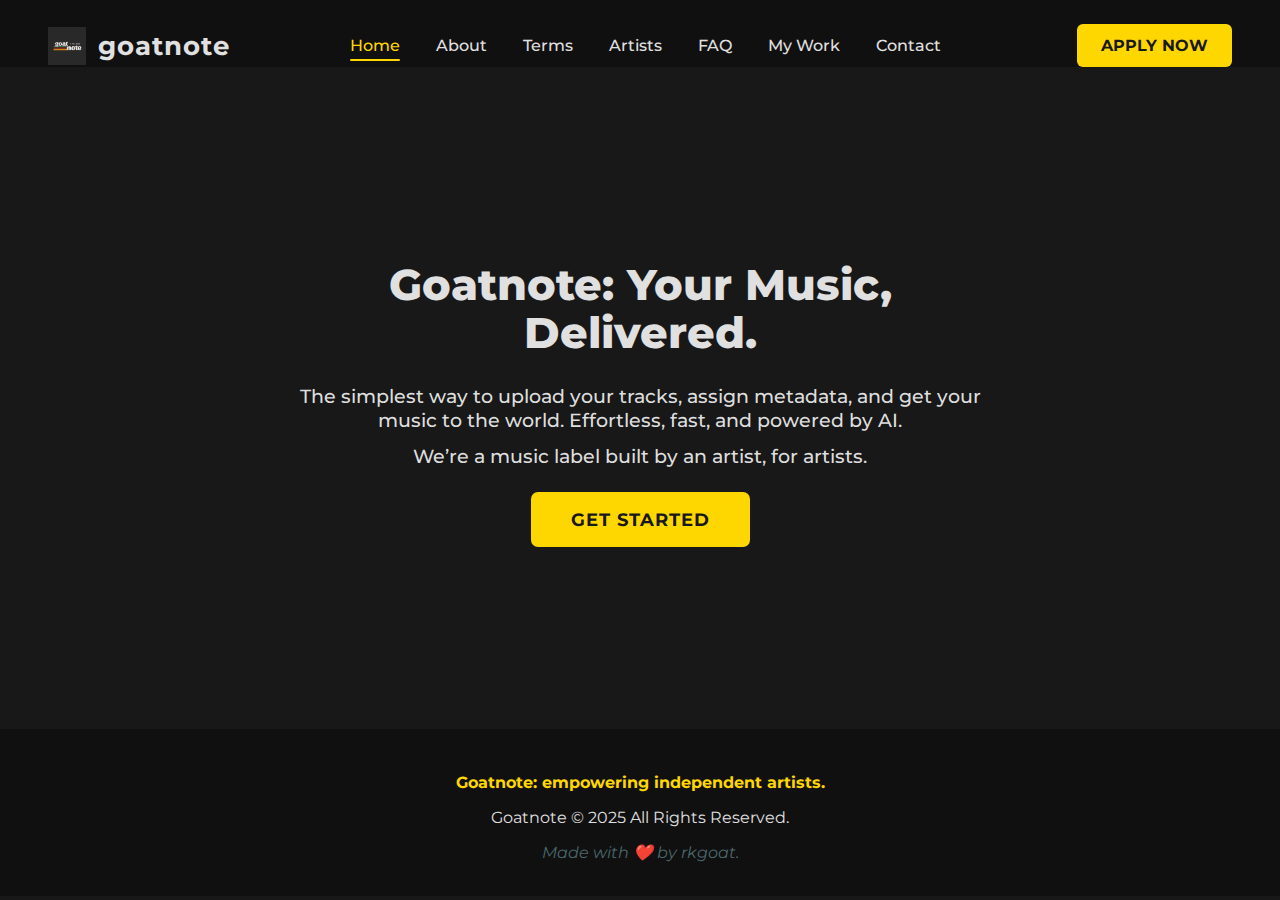
<file: index.html>
<!DOCTYPE html>
<html lang="en">
<head>
    <meta charset="UTF-8">
    <meta name="viewport" content="width=device-width, initial-scale=1.0">
    <title>Goatnote: Your Music, Delivered</title>
    <link rel="stylesheet" href="style.css">
    <link rel="icon" href="Images/goatnote-logo.png" type="image/png">
    <link href="https://fonts.googleapis.com/css?family=Montserrat:800,400&display=swap" rel="stylesheet">
</head>
<body>
    <header>
        <div class="logo-container">
            <img src="Images/goatnote-logo.png" alt="Goatnote Logo" class="header-logo">
            <span class="logo-text">goatnote</span>
        </div>
        <nav>
            <ul>
                <li><a href="index.html" class="active">Home</a></li>
                <li><a href="about.html">About</a></li>
                <li><a href="terms.html">Terms</a></li>
                <li><a href="artists.html">Artists</a></li>
                <li><a href="faq.html">FAQ</a></li>
                <li><a href="my-work.html">My Work</a></li>
                <li><a href="contact.html">Contact</a></li>
            </ul>
        </nav>
        <div class="header-buttons">
            <a href="https://docs.google.com/forms/d/e/1FAIpQLSdmv0qw4rkfb5U7sOvV3pC6IzaQSN2jAM_25da3U1T5vuv8Tg/viewform" target="_blank" class="btn-apply-now">Apply Now</a>
        </div>
    </header>
    <main class="home-main">
        <div class="hero-content">
            <h1>Goatnote: Your Music, Delivered.</h1>
            <p>The simplest way to upload your tracks, assign metadata, and get your music to the world. Effortless, fast, and powered by AI.</p>
            <p>We’re a music label built by an artist, for artists.</p>
            <div class="hero-buttons">
                <a href="https://docs.google.com/forms/d/e/1FAIpQLSdmv0qw4rkfb5U7sOvV3pC6IzaQSN2jAM_25da3U1T5vuv8Tg/viewform" target="_blank" class="btn-get-started">GET STARTED</a>
            </div>
        </div>
    </main>
    <footer>
        <p class="footer-mission">Goatnote: empowering independent artists.</p>
        <p class="footer-copyright">Goatnote &copy; 2025 All Rights Reserved.</p>
        <p class="footer-love">Made with ❤️ by rkgoat.</p>
    </footer>
</body>
</html>
</file>
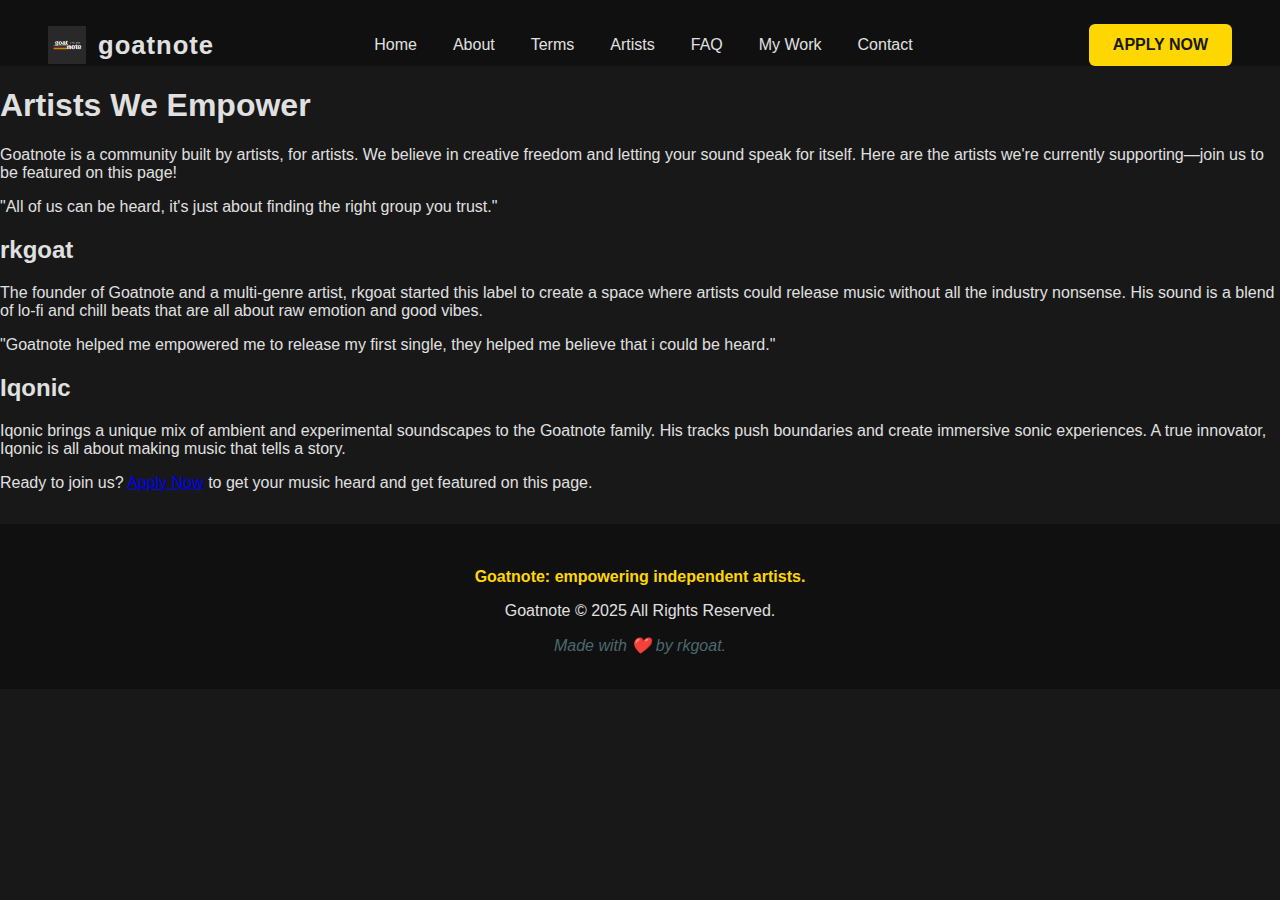
<file: artists.html>
<!DOCTYPE html>
<html lang="en">
<head>
    <meta charset="UTF-8">
    <meta name="viewport" content="width=device-width, initial-scale=1.0">
    <title>Goatnote Artists</title>
    <link rel="stylesheet" href="style.css">
    <!-- Fixed favicon path -->
    <link rel="icon" href="Images/goatnote-logo.png" type="image/png">
</head>
<body>
    <header>
        <div class="logo-container">
            <!-- Fixed logo image path -->
            <img src="Images/goatnote-logo.png" alt="Goatnote Logo" class="header-logo">
            <span class="logo-text">goatnote</span>
        </div>
        <nav>
            <ul>
                <li><a href="index.html">Home</a></li>
                <li><a href="about.html">About</a></li>
                <li><a href="terms.html">Terms</a></li>
                <li><a href="artists.html">Artists</a></li>
                <li><a href="faq.html">FAQ</a></li>
                <li><a href="my-work.html">My Work</a></li>
                <li><a href="contact.html">Contact</a></li>
            </ul>
        </nav>
        <div class="header-buttons">
            <a href="https://docs.google.com/forms/d/e/1FAIpQLSdmv0qw4rkfb5U7sOvV3pC6IzaQSN2jAM_25da3U1T5vuv8Tg/viewform" target="_blank" class="btn-apply-now">Apply Now</a>
        </div>
    </header>

    <main class="content-main">
        <article class="artists-content">
            <h1>Artists We Empower</h1>
            <p>Goatnote is a community built by artists, for artists. We believe in creative freedom and letting your sound speak for itself. Here are the artists we're currently supporting—join us to be featured on this page!</p>

            <div class="artist-profile">
                <div class="artist-quote-circle">
                    <p>"All of us can be heard, it's just about finding the right group you trust."</p>
                </div>
                <h2>rkgoat</h2>
                <p>The founder of Goatnote and a multi-genre artist, rkgoat started this label to create a space where artists could release music without all the industry nonsense. His sound is a blend of lo-fi and chill beats that are all about raw emotion and good vibes.</p>
            </div>

            <div class="artist-profile">
                <div class="artist-quote-circle">
                    <p>"Goatnote helped me empowered me to release my first single, they helped me believe that i could be heard."</p>
                </div>
                <h2>Iqonic</h2>
                <p>Iqonic brings a unique mix of ambient and experimental soundscapes to the Goatnote family. His tracks push boundaries and create immersive sonic experiences. A true innovator, Iqonic is all about making music that tells a story.</p>
            </div>
            
            <p class="cta-section">Ready to join us? <a href="https://docs.google.com/forms/d/e/1FAIpQLSdmv0qw4rkfb5U7sOvV3pC6IzaQSN2jAM_25da3U1T5vuv8Tg/viewform" target="_blank">Apply Now</a> to get your music heard and get featured on this page.</p>
        </article>
    </main>

    <footer>
        <p class="footer-mission">Goatnote: empowering independent artists.</p>
        <p class="footer-copyright">Goatnote &copy; 2025 All Rights Reserved.</p>
        <p class="footer-love">Made with ❤️ by rkgoat.</p>
    </footer>
</body>
</html>
</file>
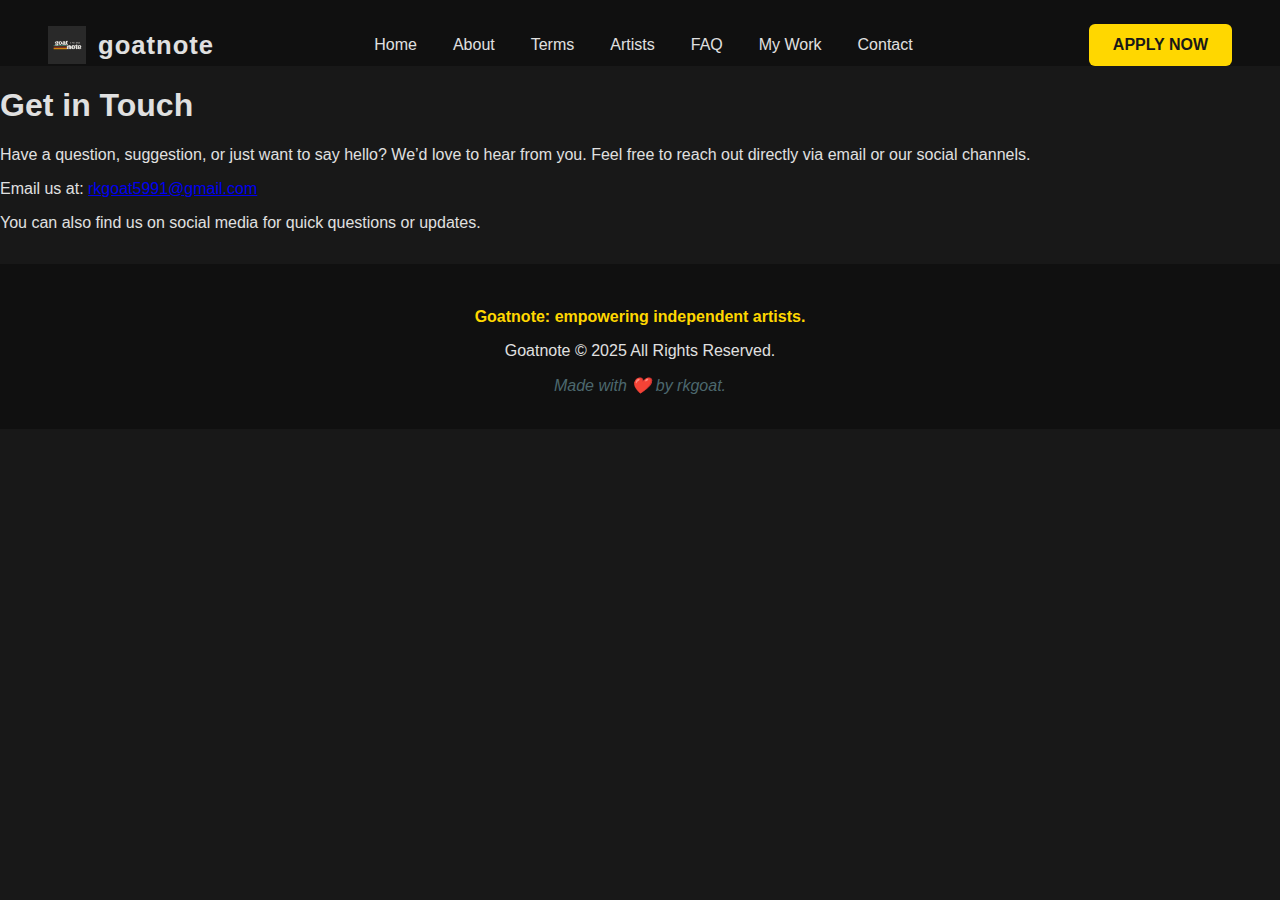
<file: contact.html>
<!DOCTYPE html>
<html lang="en">
<head>
    <meta charset="UTF-8">
    <meta name="viewport" content="width=device-width, initial-scale=1.0">
    <title>Contact Goatnote</title>
    <link rel="stylesheet" href="style.css">
    <link rel="icon" href="/Images/goatnote-logo.png" type="image/png">
</head>
<body>
    <header>
        <div class="logo-container">
            <img src="/Images/goatnote-logo.png" alt="Goatnote Logo" class="header-logo">
            <span class="logo-text">goatnote</span>
        </div>
        <nav>
            <ul>
                <li><a href="index.html">Home</a></li>
                <li><a href="about.html">About</a></li>
                <li><a href="terms.html">Terms</a></li>
                <li><a href="artists.html">Artists</a></li>
                <li><a href="faq.html">FAQ</a></li>
                <li><a href="my-work.html">My Work</a></li>
                <li><a href="contact.html">Contact</a></li>
            </ul>
        </nav>
        <div class="header-buttons">
            <a href="https://docs.google.com/forms/d/e/1FAIpQLSdmv0qw4rkfb5U7sOvV3pC6IzaQSN2jAM_25da3U1T5vuv8Tg/viewform" target="_blank" class="btn-apply-now">Apply Now</a>
        </div>
    </header>

    <main class="content-main">
        <article class="contact-content">
            <h1>Get in Touch</h1>
            <p>Have a question, suggestion, or just want to say hello? We’d love to hear from you. Feel free to reach out directly via email or our social channels.</p>
            <div class="contact-info">
                <p>Email us at: <a href="mailto:rkgoat5991@gmail.com">rkgoat5991@gmail.com</a></p>
                <p>You can also find us on social media for quick questions or updates.</p>
            </div>
        </article>
    </main>

    <footer>
        <p class="footer-mission">Goatnote: empowering independent artists.</p>
        <p class="footer-copyright">Goatnote &copy; 2025 All Rights Reserved.</p>
        <p class="footer-love">Made with ❤️ by rkgoat.</p>
    </footer>
</body>
</html>
</file>
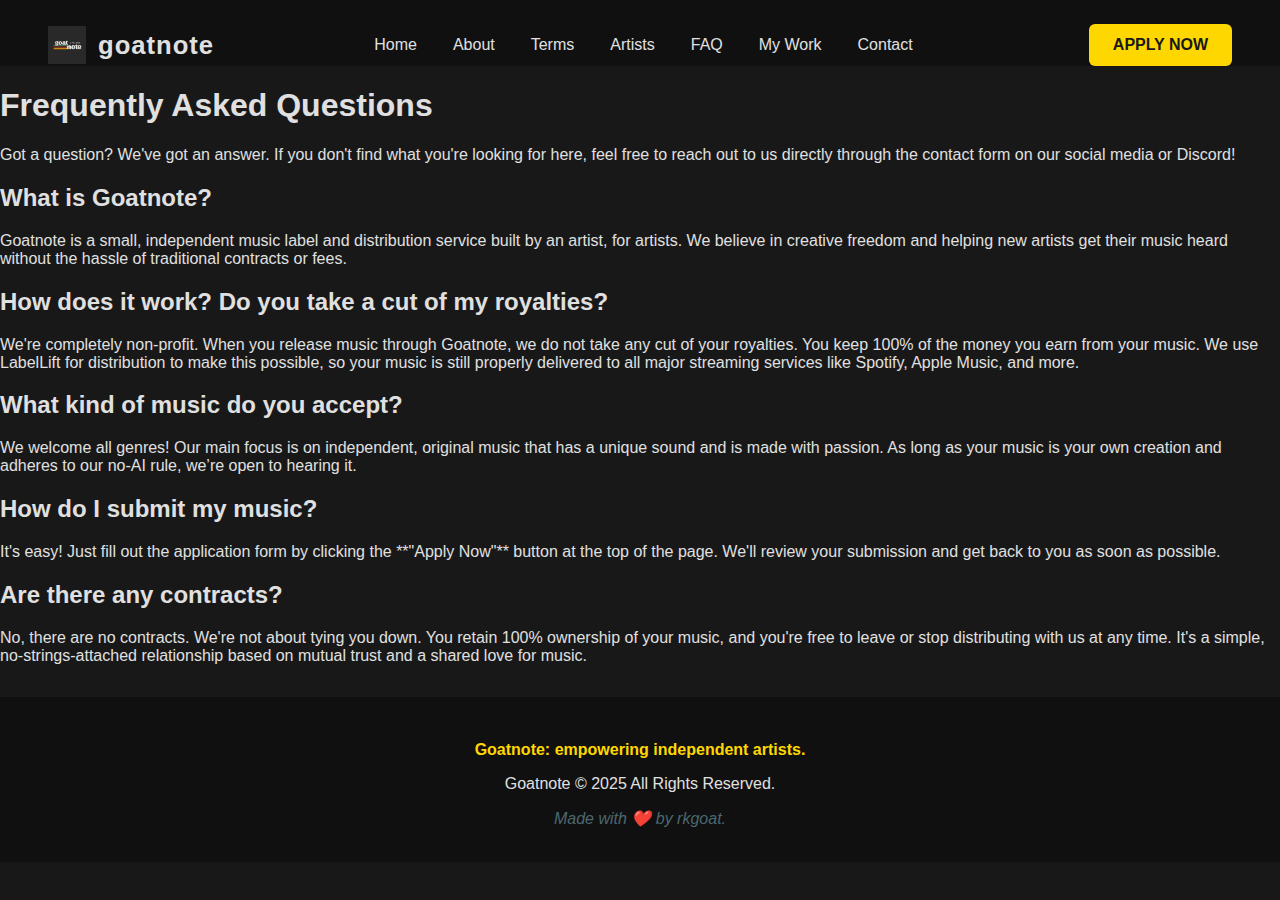
<file: faq.html>
<!DOCTYPE html>
<html lang="en">
<head>
    <meta charset="UTF-8">
    <meta name="viewport" content="width=device-width, initial-scale=1.0">
    <title>Goatnote FAQ</title>
    <link rel="stylesheet" href="style.css">
    <link rel="icon" href="/Images/goatnote-logo.png" type="image/png">
</head>
<body>
    <header>
        <div class="logo-container">
            <img src="/Images/goatnote-logo.png" alt="Goatnote Logo" class="header-logo">
            <span class="logo-text">goatnote</span>
        </div>
        <nav>
            <ul>
                <li><a href="index.html">Home</a></li>
                <li><a href="about.html">About</a></li>
                <li><a href="terms.html">Terms</a></li>
                <li><a href="artists.html">Artists</a></li>
                <li><a href="faq.html">FAQ</a></li>
                <li><a href="my-work.html">My Work</a></li>
                <li><a href="contact.html">Contact</a></li>
            </ul>
        </nav>
        <div class="header-buttons">
            <a href="https://docs.google.com/forms/d/e/1FAIpQLSdmv0qw4rkfb5U7sOvV3pC6IzaQSN2jAM_25da3U1T5vuv8Tg/viewform" target="_blank" class="btn-apply-now">Apply Now</a>
        </div>
    </header>

    <main class="content-main">
        <article class="faq-content">
            <h1>Frequently Asked Questions</h1>
            <p>Got a question? We've got an answer. If you don't find what you're looking for here, feel free to reach out to us directly through the contact form on our social media or Discord!</p>

            <div class="faq-item">
                <h2>What is Goatnote?</h2>
                <p>Goatnote is a small, independent music label and distribution service built by an artist, for artists. We believe in creative freedom and helping new artists get their music heard without the hassle of traditional contracts or fees.</p>
            </div>

            <div class="faq-item">
                <h2>How does it work? Do you take a cut of my royalties?</h2>
                <p>We're completely non-profit. When you release music through Goatnote, we do not take any cut of your royalties. You keep 100% of the money you earn from your music. We use LabelLift for distribution to make this possible, so your music is still properly delivered to all major streaming services like Spotify, Apple Music, and more.</p>
            </div>

            <div class="faq-item">
                <h2>What kind of music do you accept?</h2>
                <p>We welcome all genres! Our main focus is on independent, original music that has a unique sound and is made with passion. As long as your music is your own creation and adheres to our no-AI rule, we’re open to hearing it.</p>
            </div>

            <div class="faq-item">
                <h2>How do I submit my music?</h2>
                <p>It's easy! Just fill out the application form by clicking the **"Apply Now"** button at the top of the page. We'll review your submission and get back to you as soon as possible.</p>
            </div>

            <div class="faq-item">
                <h2>Are there any contracts?</h2>
                <p>No, there are no contracts. We're not about tying you down. You retain 100% ownership of your music, and you're free to leave or stop distributing with us at any time. It's a simple, no-strings-attached relationship based on mutual trust and a shared love for music.</p>
            </div>
            
        </article>
    </main>

    <footer>
        <p class="footer-mission">Goatnote: empowering independent artists.</p>
        <p class="footer-copyright">Goatnote &copy; 2025 All Rights Reserved.</p>
        <p class="footer-love">Made with ❤️ by rkgoat.</p>
    </footer>
</body>
</html>
</file>
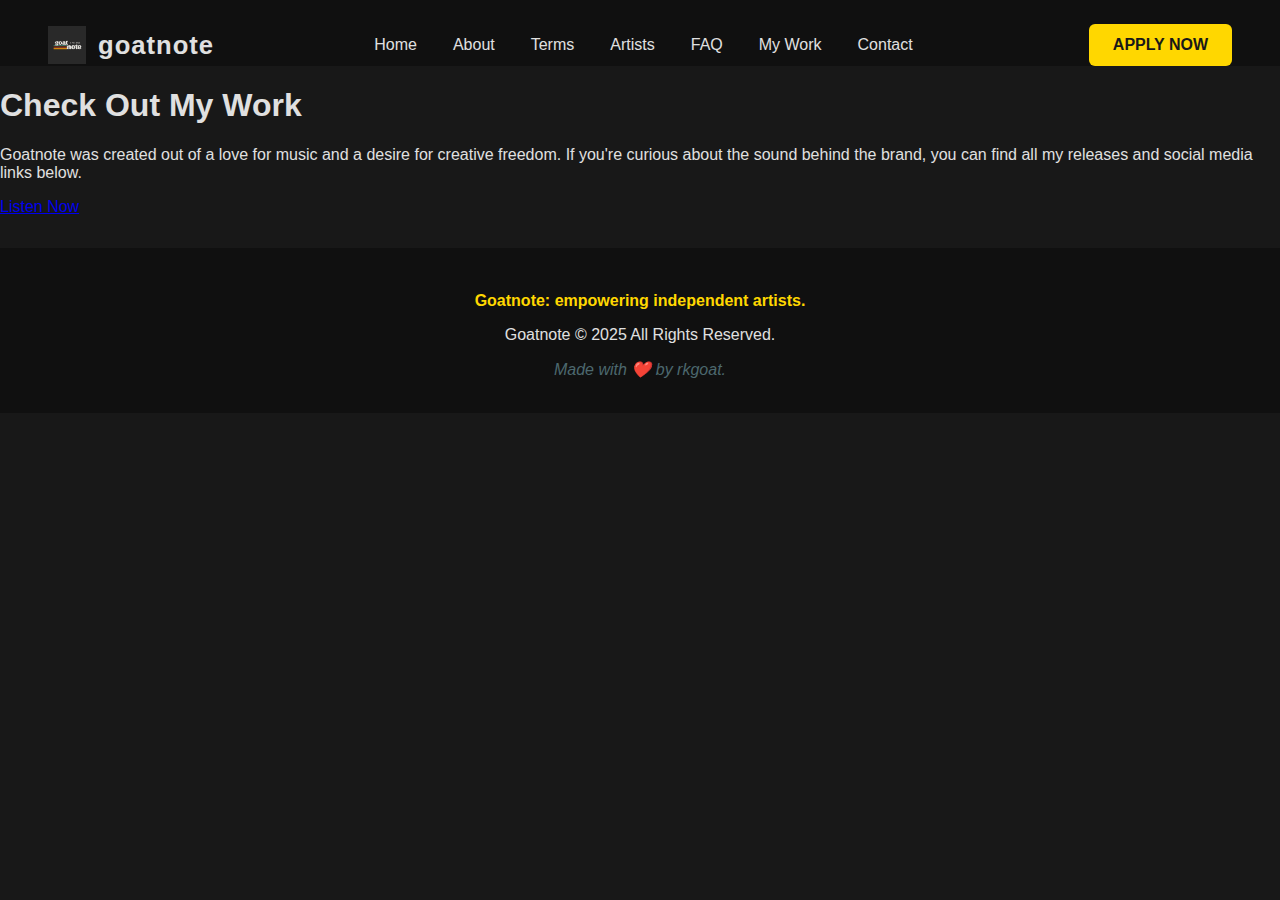
<file: my-work.html>
<!DOCTYPE html>
<html lang="en">
<head>
    <meta charset="UTF-8">
    <meta name="viewport" content="width=device-width, initial-scale=1.0">
    <title>My Work</title>
    <link rel="stylesheet" href="style.css">
    <!-- Fixed favicon path -->
    <link rel="icon" href="Images/goatnote-logo.png" type="image/png">
</head>
<body>
    <header>
        <div class="logo-container">
            <!-- Fixed logo image path -->
            <img src="Images/goatnote-logo.png" alt="Goatnote Logo" class="header-logo">
            <span class="logo-text">goatnote</span>
        </div>
        <nav>
            <ul>
                <li><a href="index.html">Home</a></li>
                <li><a href="about.html">About</a></li>
                <li><a href="terms.html">Terms</a></li>
                <li><a href="artists.html">Artists</a></li>
                <li><a href="faq.html">FAQ</a></li>
                <li><a href="my-work.html">My Work</a></li>
                <li><a href="contact.html">Contact</a></li>
            </ul>
        </nav>
        <div class="header-buttons">
            <a href="https://docs.google.com/forms/d/e/1FAIpQLSdmv0qw4rkfb5U7sOvV3pC6IzaQSN2jAM_25da3U1T5vuv8Tg/viewform" target="_blank" class="btn-apply-now">Apply Now</a>
        </div>
    </header>

    <main class="content-main">
        <article class="my-work-content">
            <h1>Check Out My Work</h1>
            <p>Goatnote was created out of a love for music and a desire for creative freedom. If you're curious about the sound behind the brand, you can find all my releases and social media links below.</p>
            <div class="my-work-link">
                <a href="https://push.fm/fl/sdkija0p" target="_blank" class="btn-primary">Listen Now</a>
            </div>
        </article>
    </main>

    <footer>
        <p class="footer-mission">Goatnote: empowering independent artists.</p>
        <p class="footer-copyright">Goatnote &copy; 2025 All Rights Reserved.</p>
        <p class="footer-love">Made with ❤️ by rkgoat.</p>
    </footer>
</body>
</html>
</file>
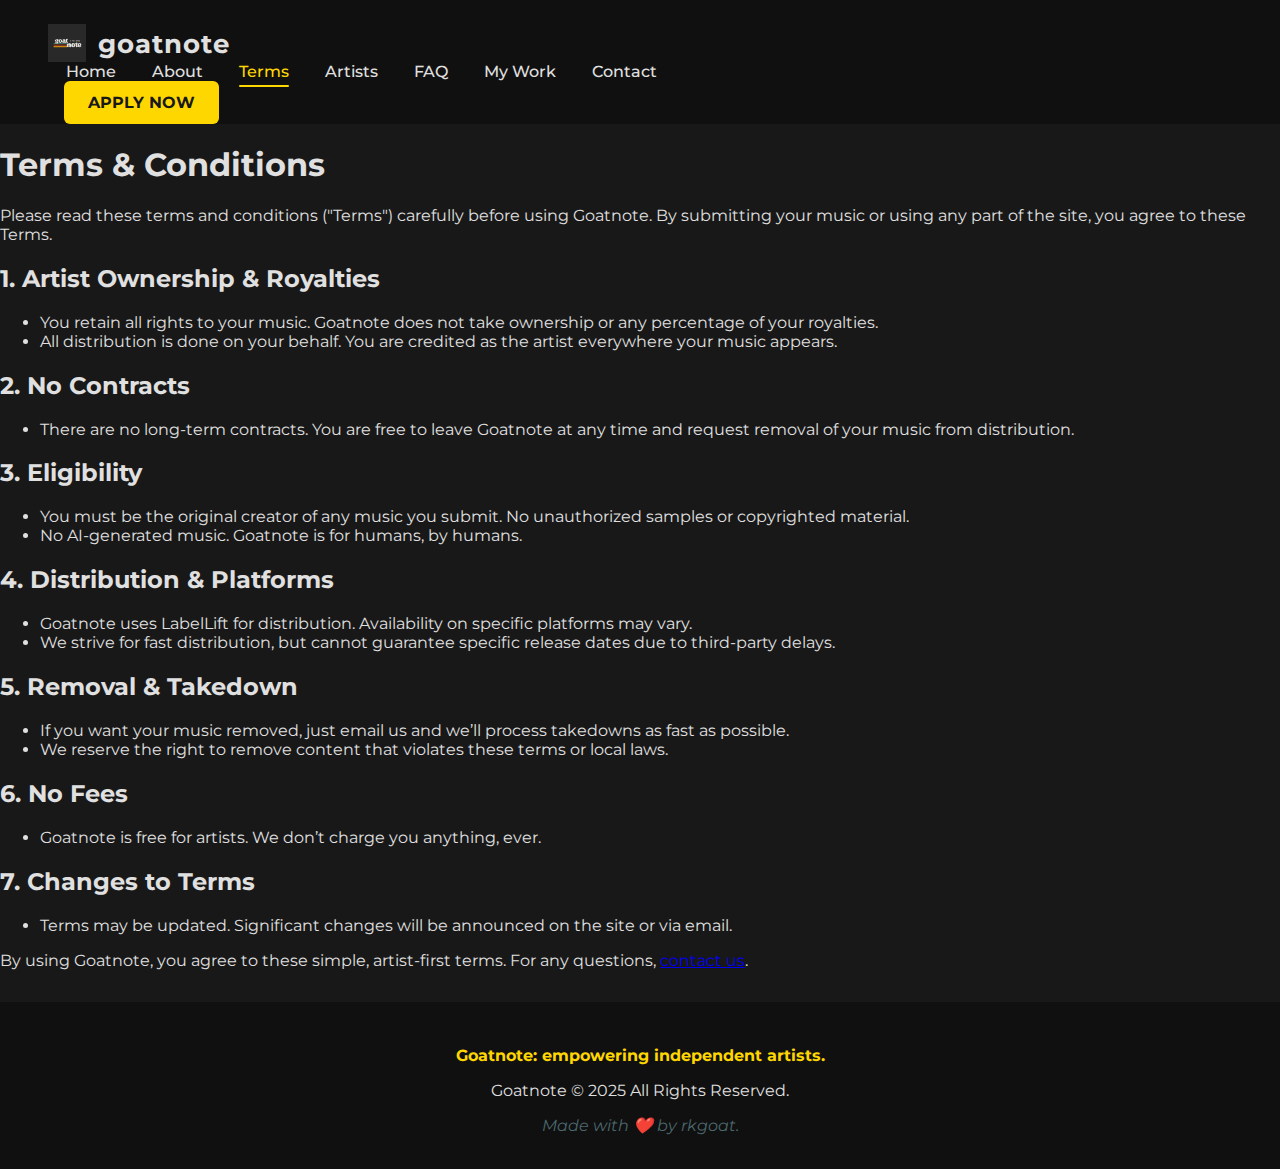
<file: terms.html>
<!DOCTYPE html>
<html lang="en">
<head>
    <meta charset="UTF-8">
    <meta name="viewport" content="width=device-width, initial-scale=1.0">
    <title>Terms | Goatnote</title>
    <link rel="stylesheet" href="style.css">
    <link rel="icon" href="Images/goatnote-logo.png" type="image/png">
    <link href="https://fonts.googleapis.com/css?family=Montserrat:800,700,400&display=swap" rel="stylesheet">
</head>
<body>
    <header>
        <div class="header-inner">
            <div class="logo-container">
                <img src="Images/goatnote-logo.png" alt="Goatnote Logo" class="header-logo">
                <span class="logo-text">goatnote</span>
            </div>
            <nav>
                <ul>
                    <li><a href="index.html">Home</a></li>
                    <li><a href="about.html">About</a></li>
                    <li><a href="terms.html" class="active">Terms</a></li>
                    <li><a href="artists.html">Artists</a></li>
                    <li><a href="faq.html">FAQ</a></li>
                    <li><a href="my-work.html">My Work</a></li>
                    <li><a href="contact.html">Contact</a></li>
                </ul>
            </nav>
            <div class="header-buttons">
                <a href="https://docs.google.com/forms/d/e/1FAIpQLSdmv0qw4rkfb5U7sOvV3pC6IzaQSN2jAM_25da3U1T5vuv8Tg/viewform" target="_blank" class="btn-apply-now">APPLY NOW</a>
            </div>
        </div>
    </header>
    <main>
        <div class="page-content">
            <h1>Terms & Conditions</h1>
            <p class="terms-intro">
                Please read these terms and conditions ("Terms") carefully before using Goatnote. By submitting your music or using any part of the site, you agree to these Terms.
            </p>
            <section class="terms-section">
                <h2>1. Artist Ownership & Royalties</h2>
                <ul>
                    <li>You retain all rights to your music. Goatnote does not take ownership or any percentage of your royalties.</li>
                    <li>All distribution is done on your behalf. You are credited as the artist everywhere your music appears.</li>
                </ul>
            </section>
            <section class="terms-section">
                <h2>2. No Contracts</h2>
                <ul>
                    <li>There are no long-term contracts. You are free to leave Goatnote at any time and request removal of your music from distribution.</li>
                </ul>
            </section>
            <section class="terms-section">
                <h2>3. Eligibility</h2>
                <ul>
                    <li>You must be the original creator of any music you submit. No unauthorized samples or copyrighted material.</li>
                    <li>No AI-generated music. Goatnote is for humans, by humans.</li>
                </ul>
            </section>
            <section class="terms-section">
                <h2>4. Distribution & Platforms</h2>
                <ul>
                    <li>Goatnote uses LabelLift for distribution. Availability on specific platforms may vary.</li>
                    <li>We strive for fast distribution, but cannot guarantee specific release dates due to third-party delays.</li>
                </ul>
            </section>
            <section class="terms-section">
                <h2>5. Removal & Takedown</h2>
                <ul>
                    <li>If you want your music removed, just email us and we’ll process takedowns as fast as possible.</li>
                    <li>We reserve the right to remove content that violates these terms or local laws.</li>
                </ul>
            </section>
            <section class="terms-section">
                <h2>6. No Fees</h2>
                <ul>
                    <li>Goatnote is free for artists. We don’t charge you anything, ever.</li>
                </ul>
            </section>
            <section class="terms-section">
                <h2>7. Changes to Terms</h2>
                <ul>
                    <li>Terms may be updated. Significant changes will be announced on the site or via email.</li>
                </ul>
            </section>
            <p class="terms-outro">
                By using Goatnote, you agree to these simple, artist-first terms. For any questions, <a href="contact.html">contact us</a>.
            </p>
        </div>
    </main>
    <footer>
        <p class="footer-mission">Goatnote: empowering independent artists.</p>
        <p class="footer-copyright">Goatnote &copy; 2025 All Rights Reserved.</p>
        <p class="footer-love">Made with <span class="footer-heart">❤️</span> by rkgoat.</p>
    </footer>
</body>
</html>
</file>
<file: style.css>
:root {
    --bg-dark: #181818;
    --text-light: #e0e0e0;
    --accent-yellow: #ffd700;
    --accent-teal: #4c686e;
}

/* General */
body {
    margin: 0;
    padding: 0;
    background: var(--bg-dark);
    color: var(--text-light);
    font-family: 'Montserrat', Arial, sans-serif;
}

/* Header */
header {
    display: flex;
    align-items: center;
    justify-content: space-between;
    padding: 24px 48px 0 48px;
    background: #101010;
}

.logo-container {
    display: flex;
    align-items: center;
}

.header-logo {
    height: 38px;
    margin-right: 12px;
}

.logo-text {
    font-size: 1.6em;
    font-weight: bold;
    color: var(--text-light);
    letter-spacing: 1px;
}

nav ul {
    list-style: none;
    display: flex;
    margin: 0;
    padding: 0;
}

nav ul li {
    margin: 0 18px;
}

nav ul li a {
    color: var(--text-light);
    text-decoration: none;
    font-weight: 500;
    font-size: 1em;
    position: relative;
    transition: color 0.2s;
    padding-bottom: 3px;
}

nav ul li a.active,
nav ul li a:hover {
    color: var(--accent-yellow);
}

nav ul li a.active::after,
nav ul li a:hover::after {
    content: '';
    display: block;
    width: 100%;
    height: 2px;
    background: var(--accent-yellow);
    position: absolute;
    bottom: -3px;
    left: 0;
    border-radius: 1.5px;
}

.header-buttons .btn-apply-now {
    background: var(--accent-yellow);
    color: #181818;
    font-weight: bold;
    border-radius: 6px;
    padding: 12px 24px;
    text-transform: uppercase;
    text-decoration: none;
    transition: background 0.2s, color 0.2s;
    border: none;
    margin-left: 16px;
    font-size: 1em;
    display: inline-block;
}

.header-buttons .btn-apply-now:hover {
    background: #fffbe6;
    color: var(--accent-teal);
}

/* Hero */
.home-main {
    display: flex;
    justify-content: center;
    align-items: center;
    min-height: 70vh;
    text-align: center;
    background: var(--bg-dark);
}

.hero-content {
    max-width: 700px;
    margin: auto;
    padding: 40px 24px 24px 24px;
}

.hero-content h1 {
    font-size: 2.7em;
    font-weight: 800;
    margin-bottom: 28px;
    color: var(--text-light);
    line-height: 1.1;
}

.hero-content p {
    font-size: 1.2em;
    margin: 12px 0;
    color: #dedede;
    font-weight: 500;
}

.hero-buttons {
    margin-top: 24px;
}

.btn-get-started {
    background: var(--accent-yellow);
    color: #181818;
    font-size: 1.15em;
    font-weight: bold;
    padding: 16px 40px;
    border-radius: 7px;
    text-decoration: none;
    display: inline-block;
    text-transform: uppercase;
    letter-spacing: 1px;
    transition: background 0.2s, color 0.2s, transform 0.2s;
}

.btn-get-started:hover {
    background: #fffbe6;
    color: var(--accent-teal);
    transform: translateY(-2px) scale(1.04);
}

/* Footer */
footer {
    text-align: center;
    background: #101010;
    padding: 28px 0 18px 0;
    margin-top: 32px;
}

.footer-mission {
    font-weight: bold;
    color: var(--accent-yellow);
}

.footer-love {
    color: var(--accent-teal);
    font-style: italic;
}

/* Responsive */
@media (max-width: 900px) {
    header {
        flex-direction: column;
        align-items: flex-start;
        padding: 18px 5vw 0 5vw;
    }
    nav ul {
        flex-wrap: wrap;
        justify-content: center;
    }
    .header-buttons .btn-apply-now {
        margin-top: 12px;
        margin-left: 0;
    }
    .hero-content h1 {
        font-size: 2em;
    }
    .hero-content {
        padding: 24px 6vw 18px 6vw;
    }
}
</file>
